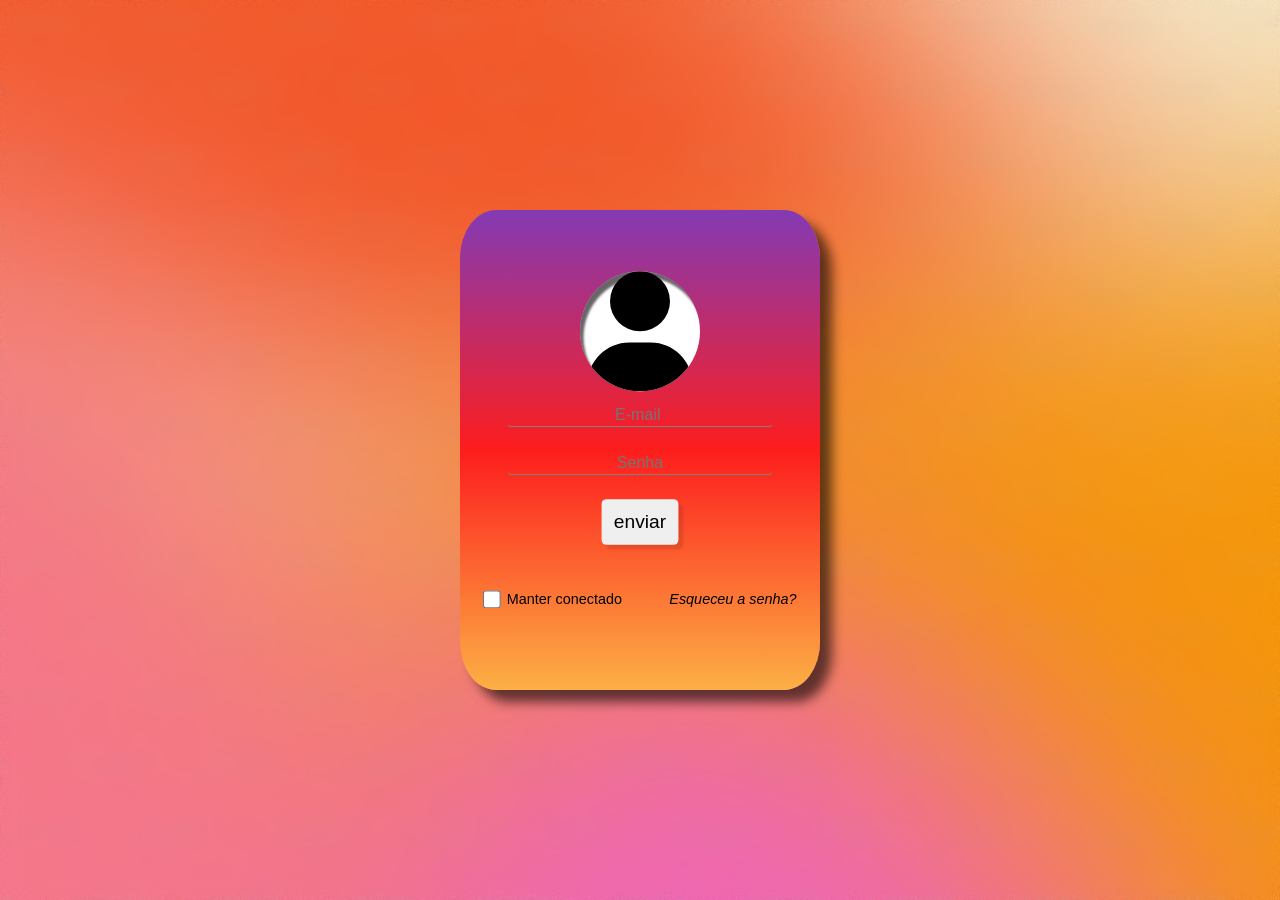
<file: index.html>
<!DOCTYPE html>
<html lang="pt-br">
<head>
    <meta charset="UTF-8">
    <link rel="stylesheet" href="source.js">
    <meta name="viewport" content="width=device-width, initial-scale=1.0">
    <link rel="stylesheet" href="style.css">
    <title>FORMS BRABO</title>

</head>
<body>
    
    <form>
        
            <div class="loginIMG">
                <div class="userIMG">
                    <img id="img" src="./image/user-solid.svg" alt="loginIMG" width="200px" height="200px" style="border-radius: 50%;">
                </div>
    
                <div class="input-group">
                    <input type="email" id="usuario" placeholder="E-mail "  required/>
                    
                    <input type="password" id="senha" placeholder="Senha" required/>
                </div>
    
                <button type="submit" style="margin-top: 10px;">enviar</button>
               
               <div class="baseBox">
                    <input type="checkbox" name="check" id="check">
                    <p style="margin-top: 20px;margin-left: -35px; font: weight 500px; font-style: normal;">Manter conectado</p>
                   <a href="criarSenha.html">
                       <p id="p1" style="margin-top: 20px;">Esqueceu a senha?</p>
                    </a>
                </div>
                
            </div>
    
    </form>
    <script src="source.js"></script>
</form>
</body>
</html>
</file>
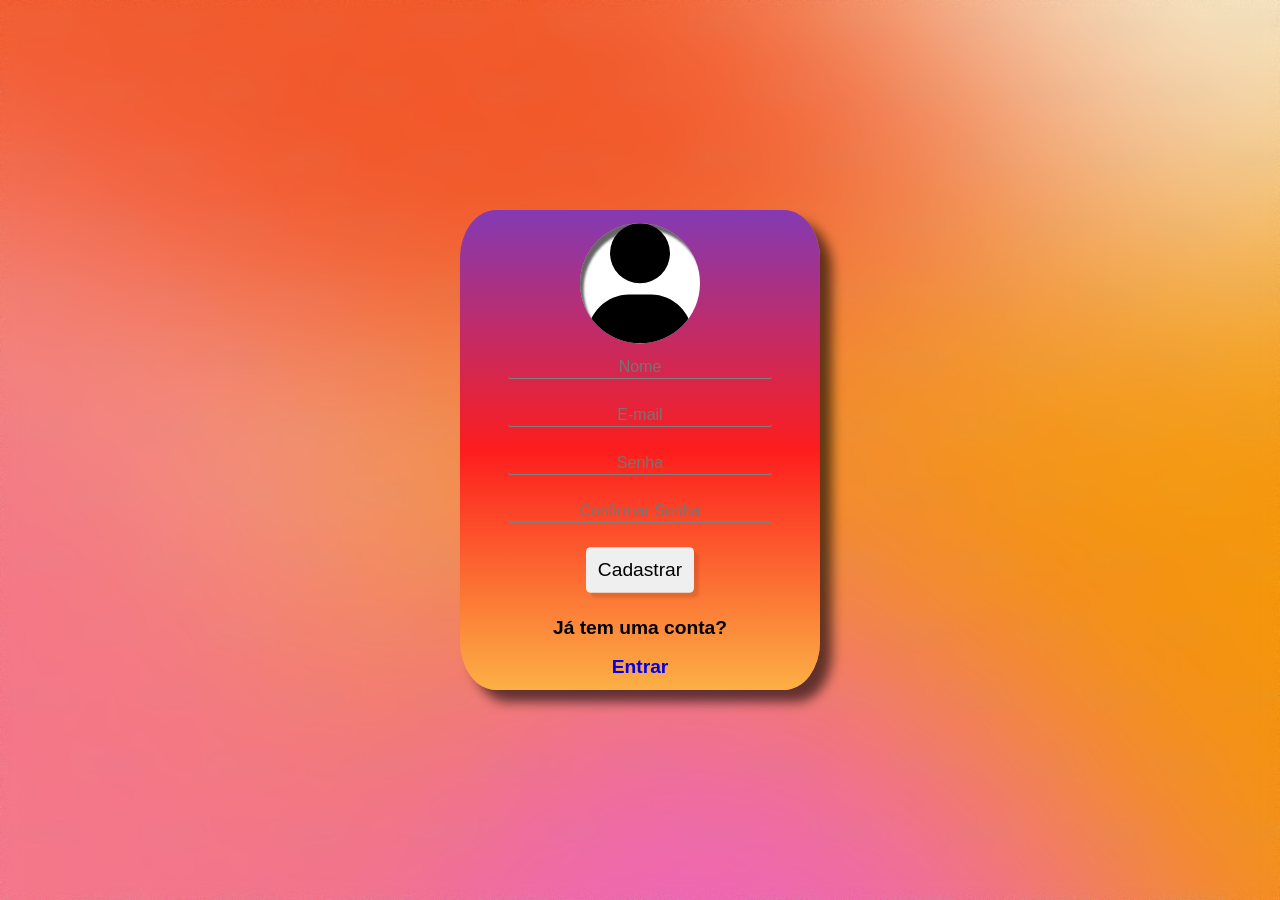
<file: cadastro.html>
<!DOCTYPE html>
<html lang="en">
<head>
    <meta charset="UTF-8">
    <link rel="stylesheet" href="style.css">
    <meta name="viewport" content="width=device-width, initial-scale=1.0">
    <title>Document</title>
</head>

<body>
    
    <form>
        
            <div class="loginIMG">
                <div class="userIMG">
                    <img id="img" src="./image/user-solid.svg" alt="loginIMG" width="200px" height="200px" style="border-radius: 50%;">
                </div>
                
                <div class="input-group">
                    <input type="text" id="usuario" placeholder="Nome" required/>
                    <input type="email" id="usuario" placeholder="E-mail" required/>
                    <input type="password" id="senha" placeholder="Senha" required/>
                    <input type="password" id="senha" placeholder="Confirmar Senha" required/>
                </div>
                
                <button type="submit" style="margin-top: 10px;">Cadastrar</button>
                
                
                <div class="textoB">
                    <p>Já tem uma conta?</p>
                    <a href="index.html">
                        <p><strong>Entrar</strong></p>
                    </a>
                </div>
            </div>
        
        
    </form>
    <script src="source.js"></script>
</form>
</body>
</html>
</file>
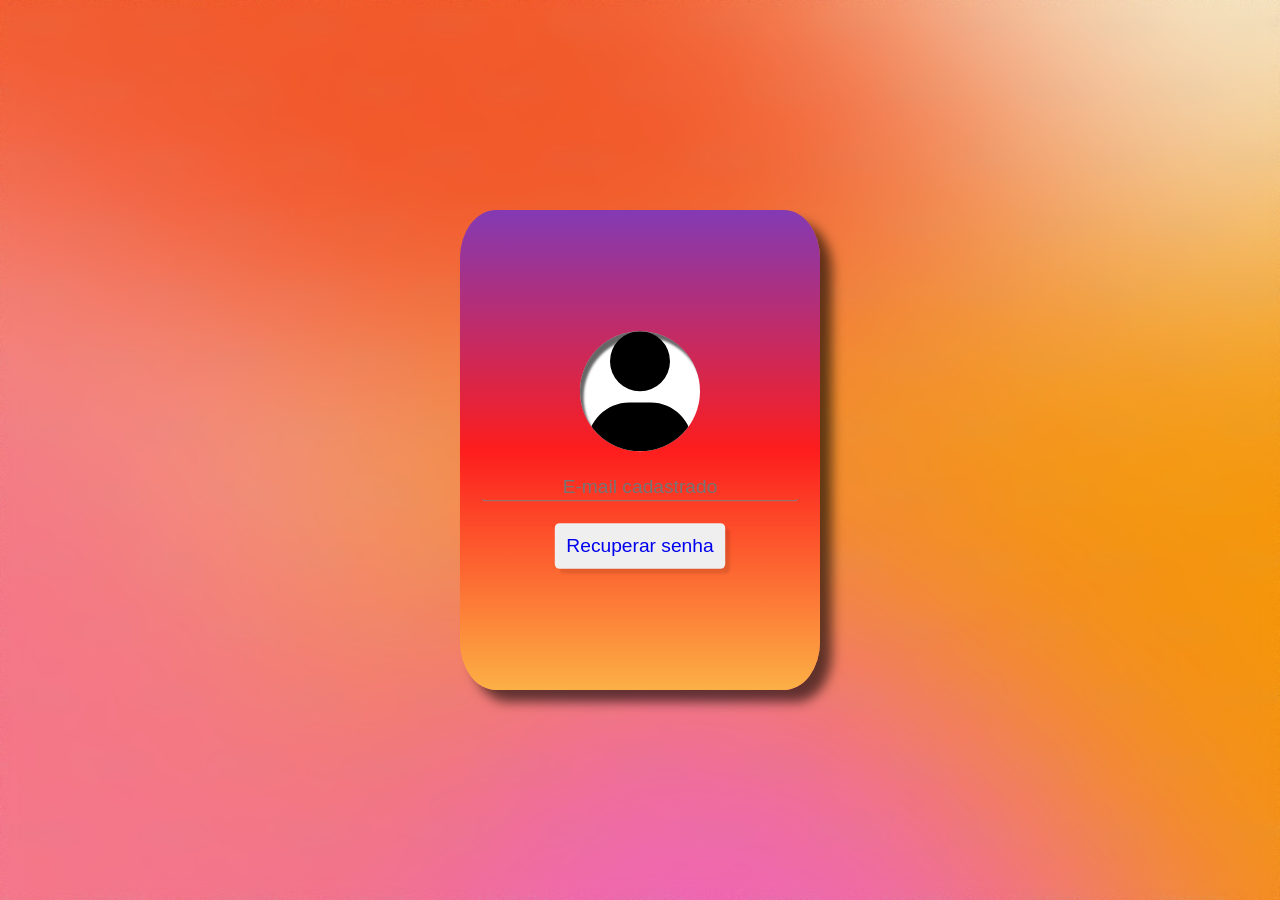
<file: criarSenha.html>
<!DOCTYPE html>
<html lang="en">
<head>
    <meta charset="UTF-8">
    <link rel="stylesheet" href="style.css">
    <meta name="viewport" content="width=device-width, initial-scale=1.0">
    <title>Document</title>
</head>
<body>
    <form>
        
            <div class="loginIMG">
                
                <div class="userIMG">
                    <img id="img" src="./image/user-solid.svg" alt="loginIMG" width="200px" height="200px" style="border-radius: 50%;">
                </div>
    
                <div class="input-group">
                    

                        <input type="email" id="usuario" placeholder="E-mail cadastrado" style="scale:1.2; margin-top: 10px;"/>
                    </div>
                    
                    <button type="submit" id="b2" style="margin-top: 10px;">
                        <a href="index.html" >
                        Recuperar senha

                    </a>
                </button>
                    
                

                
                    
                
            
            </div>
        
    
    </form>
</body>
</html>
</file>
<file: style.css>
body{
    background-image: url('./image/background.jpg');
    
    background-size: cover; /* Faz a imagem cobrir toda a tela */
    background-position: center; /* Centraliza a imagem */
    background-repeat: no-repeat; /* Evita repetição da imagem */
    height: 100vh;
    display: flex;
    flex-wrap: wrap;
    align-items: center;
    flex-direction: column;
    justify-content: center;

}

input[type="checkbox"] {
    display: flex;
    width: 15px;
    height: 15px;
    background: transparent;
    align-items: center;
    margin-top:20px;
    margin-left: -20px;
    
}
input::placeholder {
    display: flex;
    margin-left: -40px; /* Garante que o texto do placeholder fique alinhado à esquerda */
  }
  
.baseBox{
    width: 300px;
    height: 70px;
    font-size: 12px;
    font-style: italic;
    display: flex;
    align-items:center;
    justify-content: space-evenly;
    
}
.baseBox a{

    margin-right: -20px;

}
*{

    margin: 0;
    padding: 0;
    box-sizing: border-box;
    font-family: Arial, sans-serif;

}
.userIMG{
    width: 100px;
    height: 100px;
    border-radius: 50%;
    background-color: white;
}

 img{
    
     box-shadow: inset 3px 5px 2px rgba(0, 0, 0, 0.6);
     transition: transform 0.6s ease-in-out;
     width: 100px;
     height: 100px;

 }
 
.loginIMG{
   
    transition: 0.6s ease-in-out;
    box-shadow: 10px 10px 10px rgba(0, 0, 0, 0.6);
    border-radius: 10%;
    background:linear-gradient( #833AB4, #FD1D1D, #FCB045);
    width:300px;
    height: 400px;
    display: flex;
    flex-wrap: wrap;
    align-items: center;
    justify-content: center;
    flex-direction: column;
    transform: scale(0.8);  
   
    animation: grow 0.8s ease-in-out forwards;

}
input:hover{


    background: transparent;
    outline: none; /* Opcional: remove a borda de foco */
    box-shadow: none; /* Opcional: remove qualquer sombra aplicada */
    
    
}
input{
    
    color: grey;
    width: 220px;
    display: flex;
    border:none;
    border-bottom:1px solid grey;
    border-radius: 3px;
    height: 20px;;
    background-color: transparent;
    transition: 0.8s;
    flex-direction: column;
    gap:20px;
    
}
input:focus {
   
    outline: none; /* Opcional: remove a borda de foco */
    box-shadow: none; /* Opcional: remove qualquer sombra aplicada */
    
    color: grey;
}
input::placeholder {
    text-align: center;
    width: 100%;
    display: block;
}
.input-group{
    gap:20px;
    margin-top: 10px;
    display: flex;
    align-items: center;
    flex-direction: column;
    justify-content: space-around;
    margin-bottom: 10px;
}
p{
    
    margin-top: 10px;
}
.baseBox #p1{
    transition: 0.4s ease-in-out;
    color:black;

}
.baseBox #p1:hover{
    
    
    text-decoration: none;
    color:#833AB4;
}
a{  
    transition: 0.4s ease-in-out;
    text-decoration: none;
}

button{

    
    transition: 0.6s;
    padding: 10px;

    color: black;
    border: none;
    border-radius: 4px;
    font-size: 16px;
    box-shadow: 4px 4px 2px rgba(0, 0, 0, 0.1);
    cursor: pointer;
}
#p3{
    font-weight: 500;
    font-size: 16px;
    display:flex;
    justify-content: space-between;
    align-items: center;
    flex-direction: row;


}
.textoA{
    gap:15px;
    font-weight: 500;
    margin-top: 10px;
    font-size: 14px;
    display:flex;
    justify-content: space-between;
    align-items: center;
    flex-direction: row;
}

/* .loginIMG:hover{

    transform: scale(1.2);
} */
 button:hover{

    scale: 1.1;
    color:#833AB4;  
}
 
body::before {
    content: "";
    position: absolute;
    top: 0;
    left: 0;
    width: 100%;
    height: 100%;
    background: inherit; /* Pega a imagem de fundo */
    filter: blur(10px); /* Aplica o blur */
    z-index: -1; /* Mantém o fundo atrás de todo o conteúdo */
}
.textoB{
    font-weight: 600;
    margin-top: 10px;
    gap: 5px;
    display:flex;
    justify-content: center;
    align-items: center;
    flex-direction: column;
}
.textoC{
    font-weight: bold;
    margin-top: 10px;
    gap: 5px;
    display:flex;
    justify-content: center;
    align-items: center;
    flex-direction: column;
}

@keyframes grow {
    from {
        transform: scale(0.8);
    }
    to {
        transform: scale(1.2);
    }
}
</file>
